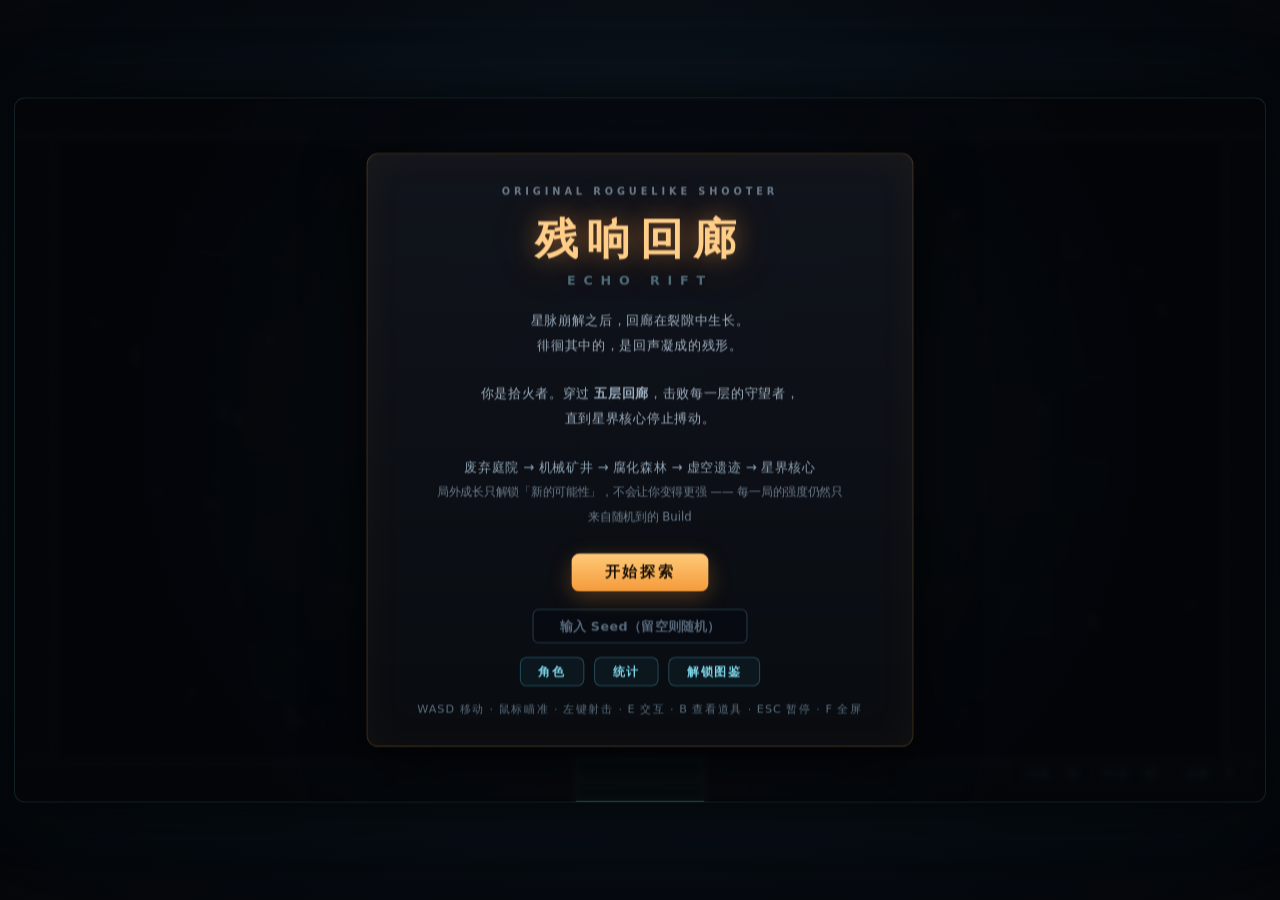
<file: index.html>
<!DOCTYPE html>
<html lang="zh-CN">
<head>
<meta charset="utf-8">
<meta name="viewport" content="width=device-width, initial-scale=1, maximum-scale=1, user-scalable=no, viewport-fit=cover">
<meta name="apple-mobile-web-app-capable" content="yes">
<meta name="mobile-web-app-capable" content="yes">
<meta name="theme-color" content="#05070c">
<title>残响回廊 · ECHO RIFT</title>
<link rel="stylesheet" href="css/style.css">
</head>
<body>

<div id="stage">
  <canvas id="game-canvas" width="1280" height="720"></canvas>

  <div id="ui-layer">
    <button id="shake-btn" type="button">抖动 · 弱</button>
    <button id="flash-btn" type="button">闪烁 · 弱</button>
    <button id="fs-btn" type="button">全屏 · F</button>

    <div id="overlay" class="overlay">
      <div class="panel">
        <div class="ov-kicker" id="ov-kicker">ORIGINAL ROGUELIKE SHOOTER</div>
        <h1 class="ov-title-cn" id="ov-title-cn">残响回廊</h1>
        <div class="ov-title-en" id="ov-title-en">ECHO RIFT</div>
        <p class="ov-text" id="ov-text">
          星脉崩解之后，回廊在裂隙中生长。<br>
          徘徊其中的，是回声凝成的残形。<br><br>
          你是最后的拾火者，收集余烬，向更深处走。
        </p>
        <button class="primary-btn" id="ov-btn" type="button">开始探索</button>
        <input id="seed-input" type="text" maxlength="12" spellcheck="false"
               placeholder="输入 Seed（留空则随机）" autocomplete="off">
        <div class="ov-actions" id="ov-actions"></div>
        <div class="ov-hint" id="ov-hint">WASD 移动 · 鼠标瞄准 · 左键射击 · E 交互 · B 查看道具 · ESC 暂停 · F 全屏</div>
      </div>
    </div>
  </div>
</div>

<div id="rotate-hint" class="hidden">
  <div class="rh-box">
    <div class="rh-icon">▭</div>
    <div class="rh-title">横屏体验更佳</div>
    <div class="rh-sub">把设备转向横向，回廊会铺满整块屏幕</div>
    <button id="rh-btn" type="button">仍要竖屏</button>
  </div>
</div>

<script src="js/utils.js"></script>
<script src="js/input.js"></script>
<script src="js/touch.js"></script>
<script src="js/collision.js"></script>
<script src="js/juice.js"></script>
<script src="js/particles.js"></script>
<script src="js/projectile.js"></script>
<script src="js/player.js"></script>
<script src="js/items.js"></script>
<script src="js/buff.js"></script>
<script src="js/props.js"></script>
<script src="js/shop.js"></script>
<script src="js/events.js"></script>
<script src="js/secret.js"></script>
<script src="js/enemy.js"></script>
<script src="js/enemy_roster.js"></script>
<script src="js/bosses.js"></script>
<script src="js/chapters.js"></script>
<script src="js/meta.js"></script>
<script src="js/map.js"></script>
<script src="js/spawn.js"></script>
<script src="js/room.js"></script>
<script src="js/ui.js"></script>
<script src="js/game.js"></script>
<script src="js/main.js"></script>
</body>
</html>
</file>
<file: css/style.css>
/* ===========================================================
   残响回廊 · ECHO RIFT  — 页面样式
   画布为 16:9 逻辑分辨率，由 JS 等比缩放填充窗口
   =========================================================== */

* { box-sizing: border-box; }

html, body {
  margin: 0;
  padding: 0;
  position: fixed;
  inset: 0;
  width: 100%;
  height: 100%;
  overflow: hidden;
  background: #05070c;
  color: #cfd8e3;
  font-family: "Segoe UI", "PingFang SC", "Microsoft YaHei", system-ui, sans-serif;
  user-select: none;
  -webkit-user-select: none;
  -webkit-touch-callout: none;
  -webkit-tap-highlight-color: transparent;
  touch-action: none;             /* 禁掉移动端滑动/缩放手势 */
  overscroll-behavior: none;
}

body {
  display: flex;
  align-items: center;
  justify-content: center;
  background:
    radial-gradient(circle at 50% 40%, #101a24 0%, #070b11 55%, #04060a 100%);
}

#stage {
  position: absolute;
  left: 50%;
  top: 50%;
  margin-left: -640px;
  margin-top: -360px;
  width: 1280px;
  height: 720px;
  transform-origin: 50% 50%;      /* 由 JS 设置 scale，永远等比不拉伸 */
  border-radius: 10px;
  overflow: hidden;
  box-shadow:
    0 0 0 1px rgba(120, 190, 220, 0.14),
    0 0 60px rgba(0, 0, 0, 0.85),
    0 0 120px rgba(40, 120, 140, 0.10);
  background: #05070c;
}

/* 触屏（手机 / 平板）：铺满整屏，去掉桌面装饰 */
body.touch-mode #stage {
  border-radius: 0;
  box-shadow: none;
}
body.touch-mode #fs-btn { display: none; }

#game-canvas {
  display: block;
  width: 100%;
  height: 100%;
  cursor: none;
  image-rendering: auto;
  touch-action: none;
}

#ui-layer {
  position: absolute;
  inset: 0;
  pointer-events: none;
}

/* ---------- HUD 角落按钮（右下角，避开右上小地图） ---------- */
#fs-btn, #shake-btn, #flash-btn {
  position: absolute;
  bottom: 14px;
  right: 16px;
  pointer-events: auto;
  padding: 7px 14px;
  font: 600 12px/1 "Segoe UI", "PingFang SC", system-ui, sans-serif;
  letter-spacing: 1px;
  color: #7fd7ea;
  background: rgba(12, 26, 34, 0.72);
  border: 1px solid rgba(90, 190, 215, 0.35);
  border-radius: 6px;
  cursor: pointer;
  transition: background .18s, color .18s, border-color .18s;
}
#fs-btn:hover, #shake-btn:hover, #flash-btn:hover {
  background: rgba(20, 48, 60, 0.92);
  color: #d8fbff;
  border-color: rgba(120, 230, 255, 0.7);
}

/* 抖动按钮排在全屏按钮左侧；闪烁按钮再往左一位
   触屏模式下全屏按钮隐藏，另外两个依次补位 */
#shake-btn { right: 96px; }
#flash-btn { right: 176px; }
body.touch-mode #shake-btn { right: 16px; }
body.touch-mode #flash-btn { right: 96px; }

/* ---------- 遮罩面板 ---------- */
.overlay {
  position: absolute;
  inset: 0;
  display: flex;
  align-items: center;
  justify-content: center;
  pointer-events: auto;
  background: radial-gradient(circle at 50% 45%, rgba(8, 14, 20, .78) 0%, rgba(3, 5, 9, .94) 70%);
  backdrop-filter: blur(3px);
  -webkit-backdrop-filter: blur(3px);
  transition: opacity .22s ease;
}
.overlay.hidden {
  opacity: 0;
  pointer-events: none;
}

.panel {
  width: min(560px, 82%);
  padding: 34px 40px 30px;
  text-align: center;
  border: 1px solid rgba(255, 168, 76, 0.22);
  border-radius: 12px;
  background: linear-gradient(180deg, rgba(18, 22, 30, .92) 0%, rgba(9, 12, 17, .95) 100%);
  box-shadow: 0 18px 60px rgba(0, 0, 0, .7), inset 0 0 40px rgba(255, 150, 60, .05);
}

.ov-kicker {
  font: 600 10px/1 "Segoe UI", system-ui, sans-serif;
  letter-spacing: 4px;
  color: #6b7c8c;
  margin-bottom: 14px;
}

.ov-title-cn {
  margin: 0;
  font-size: 44px;
  font-weight: 800;
  letter-spacing: 10px;
  color: #ffcf8a;
  text-shadow: 0 0 24px rgba(255, 160, 60, .45), 0 0 60px rgba(255, 120, 40, .2);
}

.ov-title-en {
  margin-top: 6px;
  font: 700 13px/1 "Segoe UI", system-ui, sans-serif;
  letter-spacing: 8px;
  color: #4e6b78;
}

.ov-text {
  margin: 22px auto 26px;
  max-width: 420px;
  font-size: 13.5px;
  line-height: 1.85;
  color: #9fb0c0;
}

.primary-btn {
  pointer-events: auto;
  padding: 12px 34px;
  font: 700 15px/1 "Segoe UI", "PingFang SC", system-ui, sans-serif;
  letter-spacing: 3px;
  color: #1a1005;
  background: linear-gradient(180deg, #ffcb7a 0%, #f59b3c 100%);
  border: none;
  border-radius: 8px;
  cursor: pointer;
  box-shadow: 0 6px 22px rgba(255, 150, 50, .28);
  transition: transform .12s ease, box-shadow .18s ease, filter .18s ease;
}
.primary-btn:hover {
  transform: translateY(-1px);
  filter: brightness(1.08);
  box-shadow: 0 10px 30px rgba(255, 160, 60, .42);
}
.primary-btn:active { transform: translateY(1px); }

.ov-hint {
  margin-top: 16px;
  font-size: 11.5px;
  letter-spacing: 1px;
  color: #5d6f7e;
}

/* ---------- Seed 输入 ---------- */
#seed-input {
  display: block;
  margin: 18px auto 0;
  width: 220px;
  padding: 9px 12px;
  text-align: center;
  font: 700 13px/1 "Segoe UI", system-ui, sans-serif;
  letter-spacing: 2px;
  text-transform: uppercase;
  color: #ffd28a;
  background: rgba(8, 12, 18, 0.85);
  border: 1px solid rgba(120, 190, 220, 0.28);
  border-radius: 6px;
  outline: none;
  transition: border-color .18s, box-shadow .18s;
}
#seed-input::placeholder {
  color: #56687a;
  letter-spacing: 0.5px;
  font-weight: 600;
  text-transform: none;
}
#seed-input:focus {
  border-color: rgba(255, 190, 100, 0.7);
  box-shadow: 0 0 12px rgba(255, 170, 60, 0.22);
}

/* ===========================================================
   竖屏提示（在 #stage 之外，不随画布缩放）
   =========================================================== */
#rotate-hint {
  position: fixed;
  inset: 0;
  z-index: 60;
  display: flex;
  align-items: center;
  justify-content: center;
  background: rgba(3, 5, 9, 0.94);
  backdrop-filter: blur(4px);
  -webkit-backdrop-filter: blur(4px);
}
#rotate-hint.hidden { display: none; }

.rh-box {
  width: min(420px, 86%);
  padding: 30px 26px 24px;
  text-align: center;
  border: 1px solid rgba(255, 168, 76, 0.22);
  border-radius: 14px;
  background: linear-gradient(180deg, rgba(18, 22, 30, .95) 0%, rgba(9, 12, 17, .97) 100%);
}
.rh-icon {
  font-size: 46px;
  line-height: 1;
  color: #ffcf8a;
  animation: rh-rotate 2.4s ease-in-out infinite;
}
@keyframes rh-rotate {
  0%, 45% { transform: rotate(0deg); }
  70%, 100% { transform: rotate(90deg); }
}
.rh-title {
  margin-top: 16px;
  font-size: 22px;
  font-weight: 800;
  letter-spacing: 3px;
  color: #ffcf8a;
}
.rh-sub {
  margin-top: 8px;
  font-size: 13.5px;
  line-height: 1.7;
  color: #9fb0c0;
}
#rh-btn {
  margin-top: 20px;
  padding: 10px 26px;
  font: 700 14px/1 "Segoe UI", "PingFang SC", system-ui, sans-serif;
  letter-spacing: 2px;
  color: #7fd7ea;
  background: rgba(12, 26, 34, 0.8);
  border: 1px solid rgba(90, 190, 215, 0.4);
  border-radius: 8px;
}

/* ===========================================================
   小屏排版：舞台整体被 scale 缩小，这里按比例放大字号补偿
   =========================================================== */
@media (max-height: 560px) {
  .panel { width: min(760px, 90%); padding: 22px 28px 20px; }
  .ov-kicker { font-size: 13px; margin-bottom: 10px; }
  .ov-title-cn { font-size: 60px; letter-spacing: 12px; }
  .ov-title-en { font-size: 17px; letter-spacing: 9px; }
  .ov-text { font-size: 18px; line-height: 1.75; margin: 16px auto 18px; max-width: 600px; }
  .primary-btn { padding: 16px 42px; font-size: 20px; }
  #seed-input { width: 300px; padding: 12px 14px; font-size: 16px; }
  .ov-hint { font-size: 15px; margin-top: 14px; }
}

@media (max-width: 560px) {
  .panel { width: 92%; padding: 24px 22px 20px; }
  .ov-title-cn { font-size: 46px; letter-spacing: 6px; }
  .ov-text { font-size: 15px; max-width: none; }
  #seed-input { width: 86%; }
  .primary-btn { padding: 14px 30px; font-size: 17px; }
}

/* ===========================================================
   Meta Progression 面板：角色 / 统计 / 解锁图鉴
   =========================================================== */
.panel.wide { width: min(880px, 94%); padding: 26px 30px 22px; }
.panel.wide .ov-title-cn { font-size: 34px; letter-spacing: 8px; }
.panel.wide .ov-text { max-width: 820px; margin: 16px auto 18px; }

/* 内容较长的页面（角色 / 统计 / 解锁图鉴）：面板限高，正文区可滚动 */
.panel.tall {
  display: flex;
  flex-direction: column;
  max-height: 620px;
  overflow: hidden;
}
.panel.tall .ov-text {
  flex: 1 1 auto;
  min-height: 0;
  overflow-y: auto;
  overflow-x: hidden;
  overscroll-behavior: contain;
  -webkit-overflow-scrolling: touch;
  touch-action: pan-y;              /* body 全局禁了手势，这里单独放行纵向滑动 */
  padding-right: 12px;
  margin-right: -6px;
  scrollbar-width: thin;
  scrollbar-color: rgba(255, 176, 92, .62) rgba(255, 255, 255, .05);
}
.panel.tall .ov-actions,
.panel.tall .ov-hint { flex: 0 0 auto; }

/* 滚动条：与面板同色系，常驻可见（不用 hover 才出现的系统样式） */
.panel.tall .ov-text::-webkit-scrollbar { width: 9px; }
.panel.tall .ov-text::-webkit-scrollbar-track {
  background: rgba(255, 255, 255, .05);
  border-radius: 5px;
}
.panel.tall .ov-text::-webkit-scrollbar-thumb {
  min-height: 34px;
  border-radius: 5px;
  background: linear-gradient(180deg, rgba(255, 197, 122, .78) 0%, rgba(240, 140, 58, .62) 100%);
  border: 1px solid rgba(6, 10, 15, .55);
  background-clip: padding-box;
}
.panel.tall .ov-text::-webkit-scrollbar-thumb:hover {
  background: linear-gradient(180deg, rgba(255, 214, 158, .95) 0%, rgba(255, 155, 70, .82) 100%);
  background-clip: padding-box;
}
.panel.tall .ov-text::-webkit-scrollbar-thumb:active {
  background: linear-gradient(180deg, #ffd79e 0%, #f5922f 100%);
  background-clip: padding-box;
}
/* 底部渐隐：提示下面还有内容 */
.panel.tall.scrollable-bottom .ov-text {
  mask-image: linear-gradient(180deg, #000 0, #000 calc(100% - 22px), transparent 100%);
  -webkit-mask-image: linear-gradient(180deg, #000 0, #000 calc(100% - 22px), transparent 100%);
}

.ov-actions {
  display: flex;
  gap: 10px;
  justify-content: center;
  margin-top: 14px;
}
.ov-actions button {
  pointer-events: auto;
  padding: 8px 18px;
  font: 700 12px/1 "Segoe UI", "PingFang SC", system-ui, sans-serif;
  letter-spacing: 2px;
  color: #7fd7ea;
  background: rgba(12, 26, 34, 0.78);
  border: 1px solid rgba(90, 190, 215, 0.34);
  border-radius: 7px;
  cursor: pointer;
  transition: background .18s, color .18s, border-color .18s;
}
.ov-actions button:hover {
  background: rgba(20, 48, 60, 0.92);
  color: #d8fbff;
  border-color: rgba(120, 230, 255, 0.7);
}
.ov-actions button.danger {
  color: #ff8a8a;
  border-color: rgba(200, 90, 90, 0.4);
}
.ov-actions button.danger:hover {
  background: rgba(60, 22, 26, 0.9);
  border-color: rgba(255, 120, 120, 0.7);
}

/* ---------- 角色卡片 ---------- */
.char-grid {
  display: grid;
  grid-template-columns: repeat(auto-fill, minmax(250px, 1fr));
  gap: 10px;
  text-align: left;
}
.char-card {
  padding: 12px 14px 11px;
  border: 1px solid rgba(120, 190, 220, 0.18);
  border-radius: 9px;
  background: rgba(10, 16, 22, 0.72);
  cursor: pointer;
  transition: border-color .16s, background .16s, transform .12s;
}
.char-card:hover { transform: translateY(-2px); border-color: rgba(120, 230, 255, 0.5); }
.char-card.sel {
  border-color: rgba(255, 190, 100, 0.85);
  background: rgba(40, 28, 12, 0.5);
  box-shadow: inset 0 0 24px rgba(255, 160, 60, 0.12);
}
.char-card.locked { opacity: 0.55; cursor: not-allowed; }
.char-card.locked:hover { transform: none; border-color: rgba(120, 190, 220, 0.18); }
.cc-head { display: flex; align-items: baseline; gap: 8px; }
.cc-name { font-size: 17px; font-weight: 800; color: #ffcf8a; letter-spacing: 1px; }
.cc-en { font: 700 10px/1 system-ui, sans-serif; letter-spacing: 2px; color: #4e6b78; }
.cc-badge {
  margin-left: auto;
  padding: 3px 8px;
  font: 700 10px/1 system-ui, sans-serif;
  letter-spacing: 1px;
  color: #1a1005;
  background: #ffcb7a;
  border-radius: 4px;
}
.cc-badge.lock { color: #cbd6e0; background: rgba(90, 110, 130, 0.5); }
.cc-tag { margin-top: 5px; font-size: 12px; font-weight: 700; color: #7fd7ea; }
.cc-desc { margin-top: 5px; font-size: 12px; line-height: 1.6; color: #93a5b5; }
.cc-abil { margin-top: 6px; font-size: 11.5px; line-height: 1.6; color: #c08bff; }
.cc-abil b { color: #a06bff; }
.cc-stats { margin-top: 6px; font-size: 11.5px; color: #7f93a4; }
.cc-stats b { color: #ffd28a; }
.cc-cond { margin-top: 6px; font-size: 11px; color: #ff8a8a; }

/* ---------- 统计 ---------- */
.stat-grid {
  display: grid;
  grid-template-columns: repeat(auto-fill, minmax(160px, 1fr));
  gap: 8px;
}
.stat {
  display: flex;
  align-items: baseline;
  justify-content: space-between;
  padding: 9px 12px;
  border: 1px solid rgba(120, 190, 220, 0.15);
  border-radius: 7px;
  background: rgba(10, 16, 22, 0.66);
}
.stat span { font-size: 11.5px; color: #7f93a4; letter-spacing: 1px; }
.stat b { font-size: 16px; color: #ffd28a; }
.codex-note {
  margin-top: 12px;
  font-size: 12px;
  line-height: 1.7;
  color: #8fa3b5;
}
.codex-note b { color: #ffcf8a; }
.warn-box {
  padding: 16px;
  font-size: 13px;
  line-height: 1.8;
  color: #ffb0b0;
  border: 1px solid rgba(220, 100, 100, 0.35);
  border-radius: 8px;
  background: rgba(40, 12, 16, 0.5);
}
.row-btns { display: flex; gap: 10px; justify-content: center; margin-top: 14px; }
.cc-btn {
  pointer-events: auto;
  padding: 9px 20px;
  font: 700 12px/1 "Segoe UI", "PingFang SC", system-ui, sans-serif;
  letter-spacing: 2px;
  color: #7fd7ea;
  background: rgba(12, 26, 34, 0.8);
  border: 1px solid rgba(90, 190, 215, 0.35);
  border-radius: 7px;
  cursor: pointer;
}
.cc-btn.danger { color: #ff8a8a; border-color: rgba(200, 90, 90, 0.45); }

/* ---------- 解锁图鉴 ---------- */
.cdx-group { margin-bottom: 14px; text-align: left; }
.cdx-title {
  font-size: 13px;
  font-weight: 800;
  letter-spacing: 3px;
  color: #ffcf8a;
  border-bottom: 1px solid rgba(255, 190, 100, 0.2);
  padding-bottom: 5px;
  margin-bottom: 7px;
}
.cdx-title span { float: right; color: #7f93a4; font-weight: 600; letter-spacing: 0; }
.cdx-row {
  display: grid;
  grid-template-columns: 110px 1fr 120px 52px;
  align-items: center;
  gap: 8px;
  padding: 5px 8px;
  border-radius: 6px;
  background: rgba(10, 16, 22, 0.5);
  margin-bottom: 4px;
}
.cdx-row.got { background: rgba(30, 46, 34, 0.5); }
.cdx-name { font-size: 12.5px; font-weight: 700; color: #9fb0c0; }
.cdx-row.got .cdx-name { color: #7dffb0; }
.cdx-cond { font-size: 11.5px; color: #7f93a4; }
.cdx-bar {
  height: 6px;
  border-radius: 3px;
  background: rgba(80, 100, 120, 0.3);
  overflow: hidden;
}
.cdx-bar i {
  display: block;
  height: 100%;
  background: linear-gradient(90deg, #7fd7ea, #ffcb7a);
}
.cdx-pct { font-size: 11px; text-align: right; color: #7f93a4; }
.cdx-row.got .cdx-pct { color: #7dffb0; }

@media (max-width: 700px) {
  .cdx-row { grid-template-columns: 92px 1fr 46px; }
  .cdx-bar { display: none; }
}
</file>
